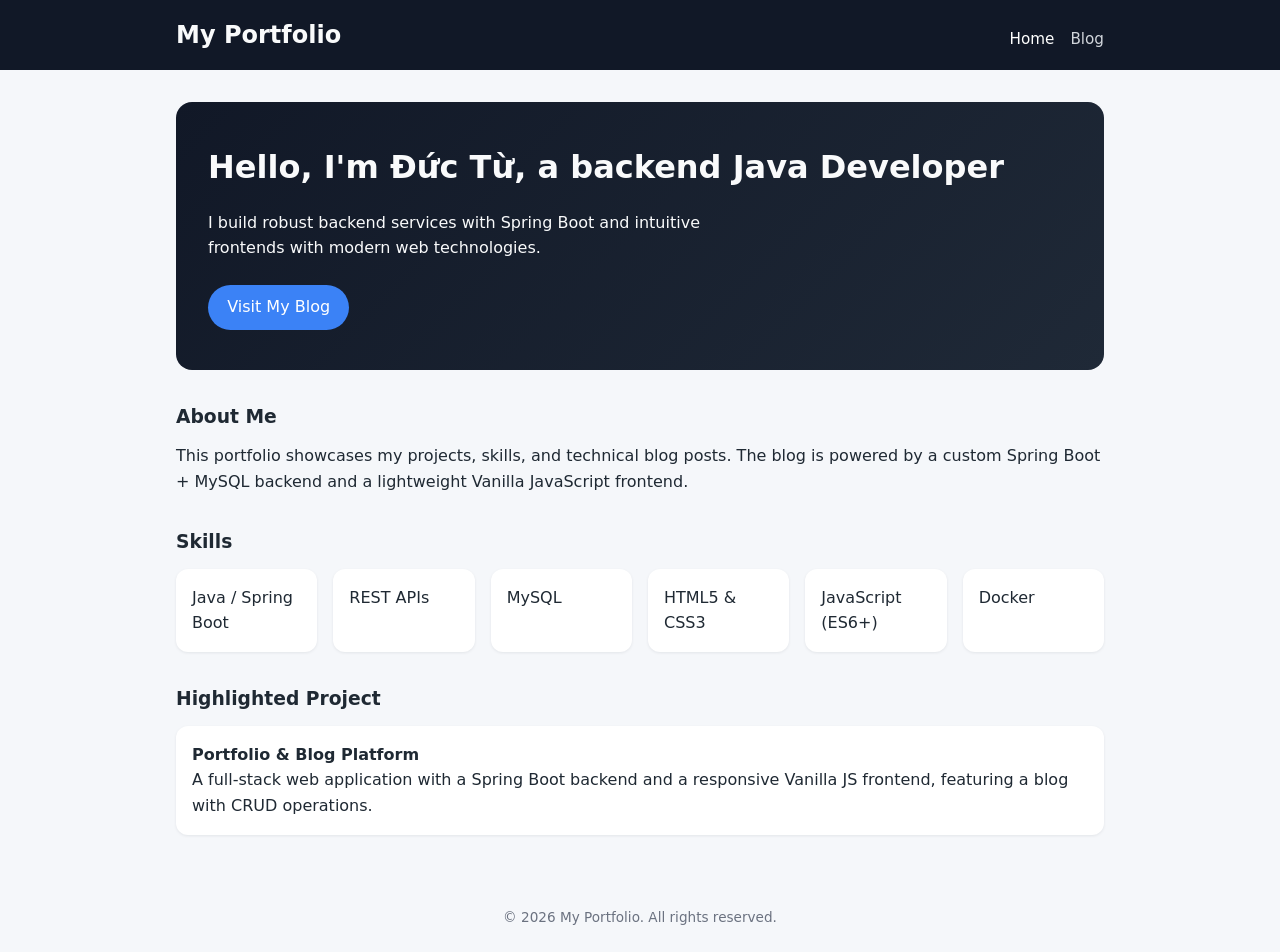
<file: frontend/index.html>
<!DOCTYPE html>
<html lang="en">
<head>
    <meta charset="UTF-8">
    <meta name="viewport" content="width=device-width, initial-scale=1.0">
    <title>My Portfolio</title>
    <link rel="stylesheet" href="styles.css">
</head>
<body>
<header class="site-header">
    <div class="container">
        <h1 class="logo">My Portfolio</h1>
        <nav class="nav">
            <a href="index.html" class="nav-link active">Home</a>
            <a href="blog.html" class="nav-link">Blog</a>
        </nav>
    </div>
</header>

<main class="container">
    <section class="hero">
        <div class="hero-text">
            <h2>Hello, I'm Đức Từ, a backend Java Developer</h2>
            <p>
                I build robust backend services with Spring Boot and intuitive frontends with modern web technologies.
            </p>
            <a href="blog.html" class="btn-primary">Visit My Blog</a>
        </div>
    </section>

    <section class="section">
        <h3>About Me</h3>
        <p>
            This portfolio showcases my projects, skills, and technical blog posts. The blog is powered by a custom
            Spring Boot + MySQL backend and a lightweight Vanilla JavaScript frontend.
        </p>
    </section>

    <section class="section">
        <h3>Skills</h3>
        <div class="skills-grid">
            <div class="card">Java / Spring Boot</div>
            <div class="card">REST APIs</div>
            <div class="card">MySQL</div>
            <div class="card">HTML5 &amp; CSS3</div>
            <div class="card">JavaScript (ES6+)</div>
            <div class="card">Docker</div>
        </div>
    </section>
    
    <section class="section">
        <h3>Highlighted Project</h3>
        <div class="card">
            <h4>Portfolio &amp; Blog Platform</h4>
            <p>
                A full-stack web application with a Spring Boot backend and a responsive Vanilla JS frontend, featuring
                a blog with CRUD operations.
            </p>
        </div>
    </section>
</main>

<footer class="site-footer">
    <div class="container">
        <p>&copy; <span id="year"></span> My Portfolio. All rights reserved.</p>
    </div>
</footer>

<script>
    document.getElementById('year').textContent = new Date().getFullYear();
</script>
</body>
</html>
</file>
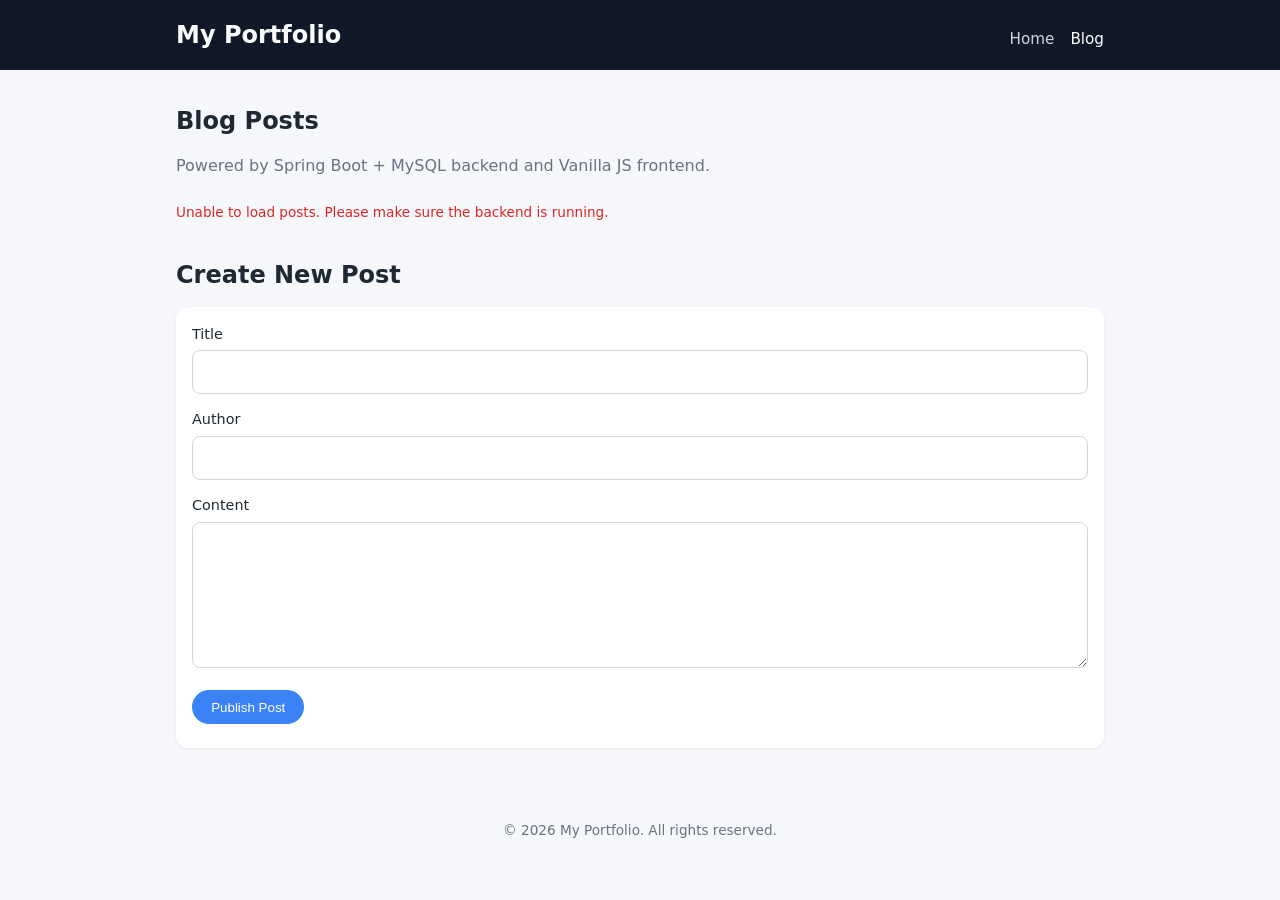
<file: frontend/blog.html>
<!DOCTYPE html>
<html lang="en">
<head>
    <meta charset="UTF-8">
    <meta name="viewport" content="width=device-width, initial-scale=1.0">
    <title>Blog - My Portfolio</title>
    <link rel="stylesheet" href="styles.css">
</head>
<body>
<header class="site-header">
    <div class="container">
        <h1 class="logo">My Portfolio</h1>
        <nav class="nav">
            <a href="index.html" class="nav-link">Home</a>
            <a href="blog.html" class="nav-link active">Blog</a>
        </nav>
    </div>
</header>

<main class="container">
    <section class="section">
        <h2>Blog Posts</h2>
        <p class="section-subtitle">
            Powered by Spring Boot + MySQL backend and Vanilla JS frontend.
        </p>

        <div id="posts-container" class="posts-list">
            <!-- Posts will be rendered here by app.js -->
        </div>
    </section>

    <section class="section">
        <h2>Create New Post</h2>
        <form id="post-form" class="post-form">
            <div class="form-group">
                <label for="title">Title</label>
                <input type="text" id="title" name="title" required maxlength="255" />
            </div>
            <div class="form-group">
                <label for="author">Author</label>
                <input type="text" id="author" name="author" required maxlength="100" />
            </div>
            <div class="form-group">
                <label for="content">Content</label>
                <textarea id="content" name="content" rows="5" required></textarea>
            </div>
            <button type="submit" class="btn-primary">Publish Post</button>
            <p id="form-message" class="form-message"></p>
        </form>
    </section>
</main>

<footer class="site-footer">
    <div class="container">
        <p>&copy; <span id="year"></span> My Portfolio. All rights reserved.</p>
    </div>
</footer>

<script src="js/app.js"></script>
</body>
</html>
</file>
<file: frontend/styles.css>
*,
*::before,
*::after {
    box-sizing: border-box;
    margin: 0;
    padding: 0;
}

body {
    font-family: system-ui, -apple-system, BlinkMacSystemFont, "Segoe UI", sans-serif;
    line-height: 1.6;
    color: #1f2933;
    background-color: #f5f7fa;
}

.container {
    max-width: 960px;
    margin: 0 auto;
    padding: 0 1rem;
}

.site-header {
    background-color: #111827;
    color: #f9fafb;
    padding: 1rem 0;
    margin-bottom: 2rem;
}

.logo {
    font-size: 1.5rem;
    font-weight: 700;
}

.nav {
    display: flex;
    gap: 1rem;
    margin-top: 0.5rem;
}

.nav-link {
    color: #d1d5db;
    text-decoration: none;
    font-size: 0.95rem;
}

.nav-link.active,
.nav-link:hover {
    color: #ffffff;
}

.hero {
    background: linear-gradient(135deg, #111827, #1f2937);
    color: #f9fafb;
    border-radius: 1rem;
    padding: 2.5rem 2rem;
    margin-bottom: 2rem;
}

.hero-text h2 {
    font-size: 2rem;
    margin-bottom: 1rem;
}

.hero-text p {
    margin-bottom: 1.5rem;
    max-width: 32rem;
}

.btn-primary {
    display: inline-block;
    background-color: #3b82f6;
    color: #ffffff;
    padding: 0.6rem 1.2rem;
    border-radius: 9999px;
    text-decoration: none;
    font-weight: 500;
    border: none;
    cursor: pointer;
}

.btn-primary:hover {
    background-color: #2563eb;
}

.section {
    margin-bottom: 2rem;
}

.section h3,
.section h2 {
    margin-bottom: 0.75rem;
}

.section-subtitle {
    color: #6b7280;
    margin-bottom: 1rem;
}

.skills-grid {
    display: grid;
    grid-template-columns: repeat(auto-fit, minmax(140px, 1fr));
    gap: 1rem;
}

.card {
    background-color: #ffffff;
    border-radius: 0.75rem;
    padding: 1rem;
    box-shadow: 0 1px 3px rgba(15, 23, 42, 0.08);
}

.posts-list {
    display: grid;
    gap: 1rem;
}

.post-item {
    background-color: #ffffff;
    border-radius: 0.75rem;
    padding: 1rem;
    box-shadow: 0 1px 3px rgba(15, 23, 42, 0.08);
}

.post-item-title {
    font-size: 1.1rem;
    font-weight: 600;
    margin-bottom: 0.3rem;
}

.post-item-meta {
    font-size: 0.8rem;
    color: #6b7280;
    margin-bottom: 0.5rem;
}

.post-item-content {
    white-space: pre-wrap;
}

.post-form {
    background-color: #ffffff;
    border-radius: 0.75rem;
    padding: 1rem;
    box-shadow: 0 1px 3px rgba(15, 23, 42, 0.08);
}

.form-group {
    margin-bottom: 0.9rem;
}

.form-group label {
    display: block;
    font-size: 0.9rem;
    margin-bottom: 0.3rem;
}

.form-group input,
.form-group textarea {
    width: 100%;
    padding: 0.5rem;
    border-radius: 0.5rem;
    border: 1px solid #d1d5db;
    font: inherit;
}

.form-group input:focus,
.form-group textarea:focus {
    outline: none;
    border-color: #2563eb;
    box-shadow: 0 0 0 1px rgba(37, 99, 235, 0.3);
}

.form-message {
    margin-top: 0.5rem;
    font-size: 0.85rem;
}

.form-message--success {
    color: #16a34a;
}

.form-message--error {
    color: #dc2626;
}

.site-footer {
    margin-top: 3rem;
    padding: 1.5rem 0;
    text-align: center;
    color: #6b7280;
    font-size: 0.85rem;
}

@media (min-width: 640px) {
    .site-header .container {
        display: flex;
        align-items: center;
        justify-content: space-between;
    }
}
</file>
